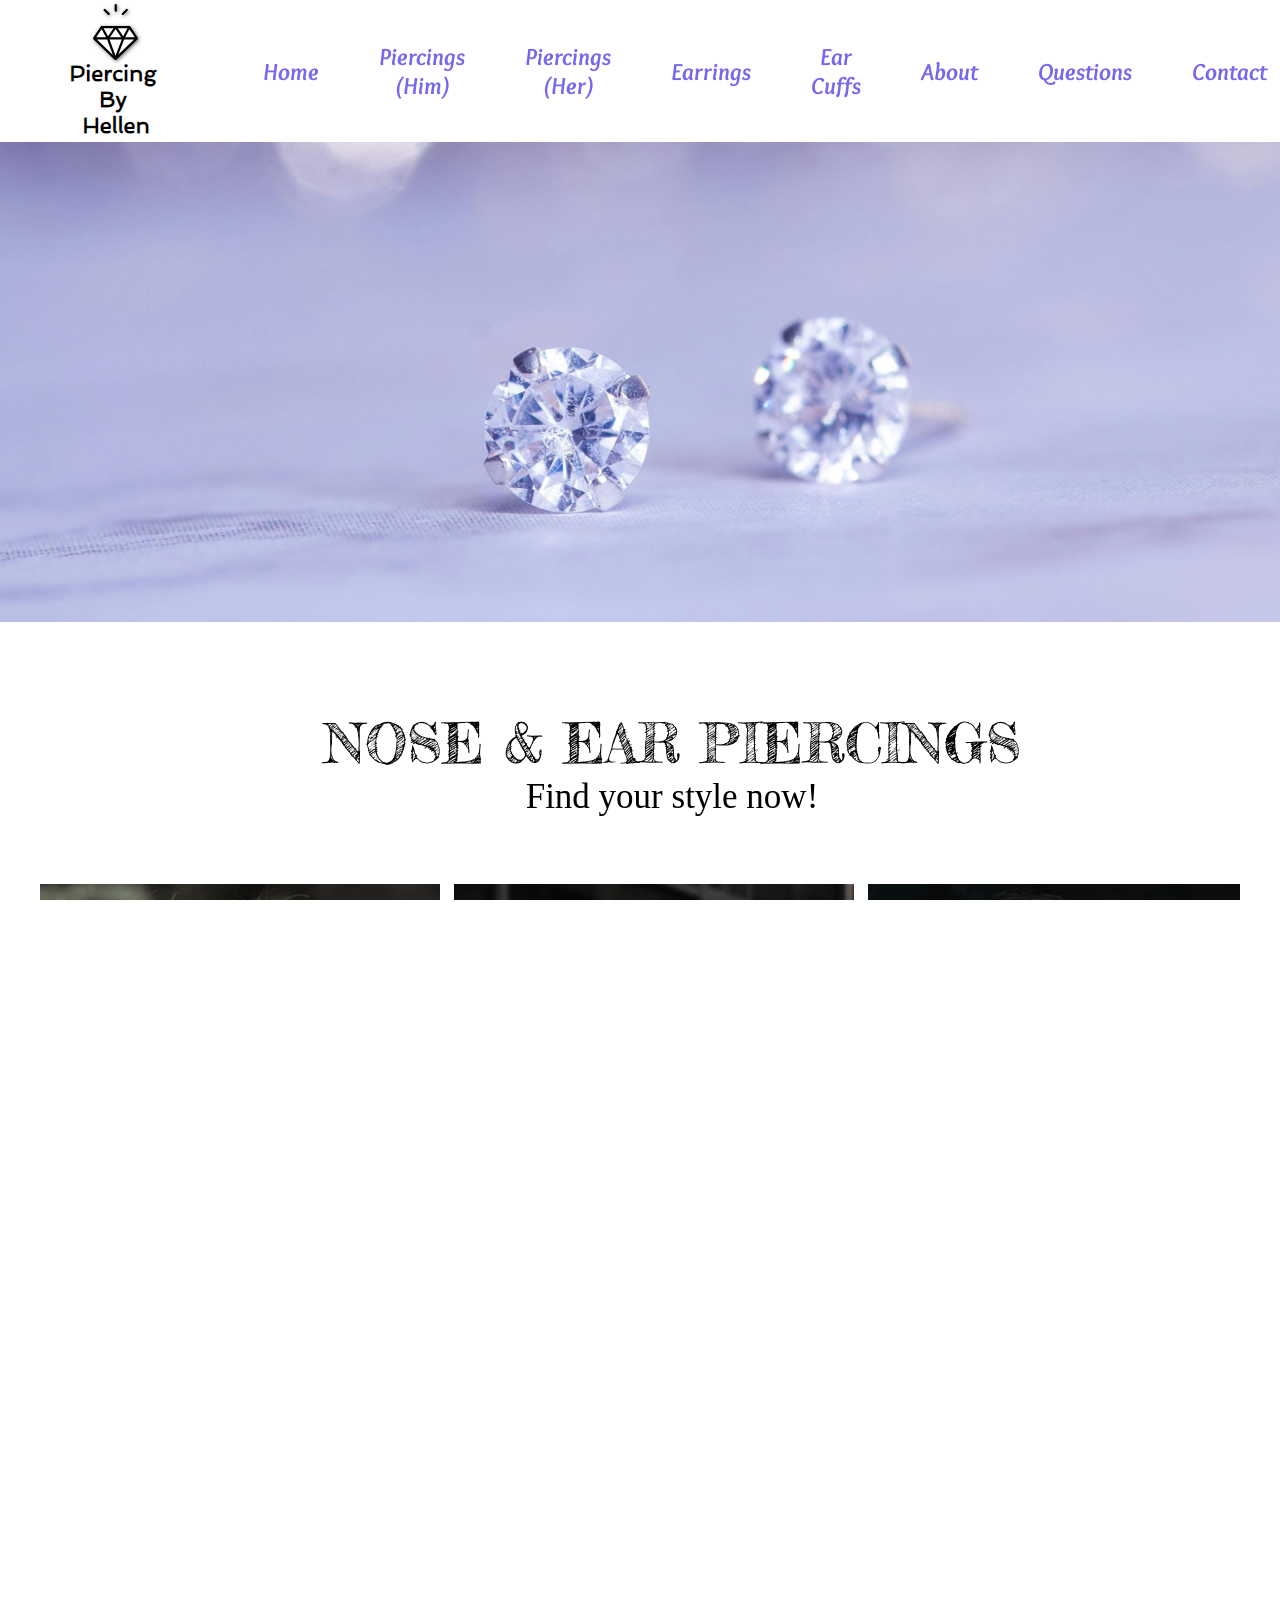
<file: index.html>
<!DOCTYPE html>

<html lang="en">

  <head>
    <meta charset="utf-8">
    <meta name="author" content="P">
    <!-- this is only for IE browsers to use the latest versions -->
    <!-- <meta http-equiv="X-UA-Compatible" content="IE=edge"> -->
    <meta name="viewport" content="width=device-width, initial-scale=1">
    <link rel="stylesheet" href="css/styles.css">
    <title> PiercingByHellen | Homepage </title>
    <!-- without the next line Fredericka the great font doesnt work for some reason -->
    <link href="https://fonts.googleapis.com/css?family=Fredericka+the+Great" rel="stylesheet">
    <link href='https://fonts.googleapis.com/css?family=Rubik Doodle Triangles' rel='stylesheet'>
    <link href='https://fonts.googleapis.com/css?family=Rubik Bubbles' rel='stylesheet'>
    <link href='https://fonts.googleapis.com/css2?family=Work+Sans:ital,wght@1,200' rel='stylesheet'>
    <link href="https://db.onlinewebfonts.com/c/f50deaf3f2e2c69311cebdafbf7561d2?family=Geotica+W01+Four+Open" rel="stylesheet">
    <link href="https://db.onlinewebfonts.com/c/f8deb3c1a029ec56b15bb462c1518f07?family=Snell+Roundhand+W01+Script" rel="stylesheet">
    <link href="https://fonts.googleapis.com/css2?family=Overlock:ital@1&display=swap" rel="stylesheet">

    <!-- link image slider -->
    <link rel="stylesheet" href="https://cdnjs.cloudflare.com/ajax/libs/font-awesome/6.0.0-beta3/css/all.min.css">
    <style>

    </style>
  </head>

  <body>
    <div class="container">
      <div class="upper_section">
        <div class="brand_container">
          <img src="img/logo.png" alt="piercing by hellen logo" />
        </div>
        <div class="navbar_container">
          <a href="./index.html">
            Home
          </a>
          <a href="./piercings.html">
            Piercings (Him)
          </a>
          <a href="./piercingsb.html">
            Piercings (Her)
          </a>
          <a href="./piercingsc.html">
            Earrings
          </a>
          <a href="./piercingsd.html">
            Ear Cuffs
          </a>
          <a href="./about.html">
            About
          </a>
          <a href="./questions.html">
            Questions
          </a>
          <a href="./contact.html">
            Contact
          </a>
        </div>
        <div class="upper_section_third_item">
          <h5>i</h5>
        </div>
        <!-- dropdown only in the mobile version -->
        <div class="dropdown">
          <button class="dropbtn">
            <div></div>
            <div></div>
            <div></div>
          </button>
          <button class="dropbtn">
            <div></div>
            <div></div>
            <div></div>
          </button>
          <button class="dropbtn">
            <div></div>
            <div></div>
            <div></div>
          </button>
          <div class="dropdown-content">
          <a href="./index.html">Home</a>
          <a href="./piercings.html">Piercings</a>
          <a href="./about.html">About</a>
          <a href="./questions.html">Questions</a>
          <a href="./contact.html">Contact</a>
          </div>
        </div>
      </div>
      

      <div class="second_section_home">
        <span>
          <!-- <p>      © PiercingByHellen</p> -->
        </span>
      </div>

      <div class="third_section_title">
        <div class="third_section_text1">
          <p>NOSE & EAR PIERCINGS</p>
        </div>
        <div class="third_section_text2">
          <p>Find your style now!</p>
        </div>
      </div>


      <!-- <div class="fourth_section_title">

      </div> -->

    <!-- <button class="cursor-pointer duration-200 hover:scale-125 active:scale-100" title="Go Back">
      <svg xmlns="http://www.w3.org/2000/svg" width="50px" height="50px" viewBox="0 0 24 24" class="stroke-blue-300">
        <path stroke-linejoin="round" stroke-linecap="round" stroke-width="1.5" d="M11 6L5 12M5 12L11 18M5 12H19"></path>
      </svg>
    </button> -->

      <div class="wrapper">
        <i id="left" class="fa-solid fa-angle-left"></i>
        <div class="carousel">
          <img src="img/image-1.jpg" alt="img" draggable="false">
          <img src="img/image-2.jpg" alt="img" draggable="false">
          <img src="img/image-3.jpg"  alt="img" draggable="false">
          <img src="img/image-4.jpg"  alt="img" draggable="false">
          <img src="img/image-5.jpg"  alt="img" draggable="false">
        </div>
        <i id="right" class="fa-solid fa-angle-right"></i>
      </div>

      <div class="fifth_section_title">
        <div class="fifth_section_title_a">
          <span>
            Follow us
          </span>
        </div>
        <div class="fifth_section_title_b">
          <span>
            <img src="img/3.png" alt="Instragram_Logo"/>
          </span>
        </div>
        <div class="fifth_section_title_c">
          <span>
              © 2024 by PiercingByHellen. Powered and secured by
          </span>
          <span class="github_pages_link_decoration">
            GitHub
          </span>
        </div>
      </div>

    <!-- <footer>
      <p>    © PiercingByHellen 2023</p>
    </footer> -->

    <!-- <script>
      let scrollContainer = document.querySelector(".gallery");
      let backBtn = document.getElementById("backBtn");
      let nextBtn = document.getElementById("nextBtn");
      scrollContainer.addEventListener("wheel", (evt) => {
        evt.preventDefault();
        scrollContainer.scrollLeft += evt.deltaY;
        scrollContainer.style.scrollBehavior = "auto";
      });
      backBtn.addEventListener("click", ()=> {
        scrollContainer.style.scrollBehavior = "smooth";
        scrollContainer.scrollLeft -=900;
      })
    </script> -->
    <script>
      const carousel = document.querySelector(".carousel"),
      firstImg = carousel.querySelectorAll("img")[0],
      arrowIcons = document.querySelectorAll(".wrapper i");

      let isDragStart = false, isDragging = false, prevPageX, prevScrollLeft, positionDiff;

      const showHideIcons = () => {
          // showing and hiding prev/next icon according to carousel scroll left value
          let scrollWidth = carousel.scrollWidth - carousel.clientWidth; // getting max scrollable width
          arrowIcons[0].style.display = carousel.scrollLeft == 0 ? "none" : "block";
          arrowIcons[1].style.display = carousel.scrollLeft == scrollWidth ? "none" : "block";
      }

      arrowIcons.forEach(icon => {
          icon.addEventListener("click", () => {
              let firstImgWidth = firstImg.clientWidth + 14; // getting first img width & adding 14 margin value
              // if clicked icon is left, reduce width value from the carousel scroll left else add to it
              carousel.scrollLeft += icon.id == "left" ? -firstImgWidth : firstImgWidth;
              setTimeout(() => showHideIcons(), 60); // calling showHideIcons after 60ms
          });
      });

      const autoSlide = () => {
          // if there is no image left to scroll then return from here
          if(carousel.scrollLeft - (carousel.scrollWidth - carousel.clientWidth) > -1 || carousel.scrollLeft <= 0) return;

          positionDiff = Math.abs(positionDiff); // making positionDiff value to positive
          let firstImgWidth = firstImg.clientWidth + 14;
          // getting difference value that needs to add or reduce from carousel left to take middle img center
          let valDifference = firstImgWidth - positionDiff;

          if(carousel.scrollLeft > prevScrollLeft) { // if user is scrolling to the right
              return carousel.scrollLeft += positionDiff > firstImgWidth / 3 ? valDifference : -positionDiff;
          }
          // if user is scrolling to the left
          carousel.scrollLeft -= positionDiff > firstImgWidth / 3 ? valDifference : -positionDiff;
      }

      const dragStart = (e) => {
          // updatating global variables value on mouse down event
          isDragStart = true;
          prevPageX = e.pageX || e.touches[0].pageX;
          prevScrollLeft = carousel.scrollLeft;
      }

      const dragging = (e) => {
          // scrolling images/carousel to left according to mouse pointer
          if(!isDragStart) return;
          e.preventDefault();
          isDragging = true;
          carousel.classList.add("dragging");
          positionDiff = (e.pageX || e.touches[0].pageX) - prevPageX;
          carousel.scrollLeft = prevScrollLeft - positionDiff;
          showHideIcons();
      }

      const dragStop = () => {
          isDragStart = false;
          carousel.classList.remove("dragging");

          if(!isDragging) return;
          isDragging = false;
          autoSlide();
      }

      carousel.addEventListener("mousedown", dragStart);
      carousel.addEventListener("touchstart", dragStart);

      document.addEventListener("mousemove", dragging);
      carousel.addEventListener("touchmove", dragging);

      document.addEventListener("mouseup", dragStop);
      carousel.addEventListener("touchend", dragStop);

      /* fix bug for scrolling in mobile version */
      // Remove touch event listeners for dragging
      carousel.removeEventListener("touchstart", dragStart);
      document.removeEventListener("touchmove", dragging);
      carousel.removeEventListener("touchend", dragStop);
      
    </script>
    
    <!-- for swiper -->

    <script type="text/javascript" src="script.js"></script>
  </body>

</html>
</file>
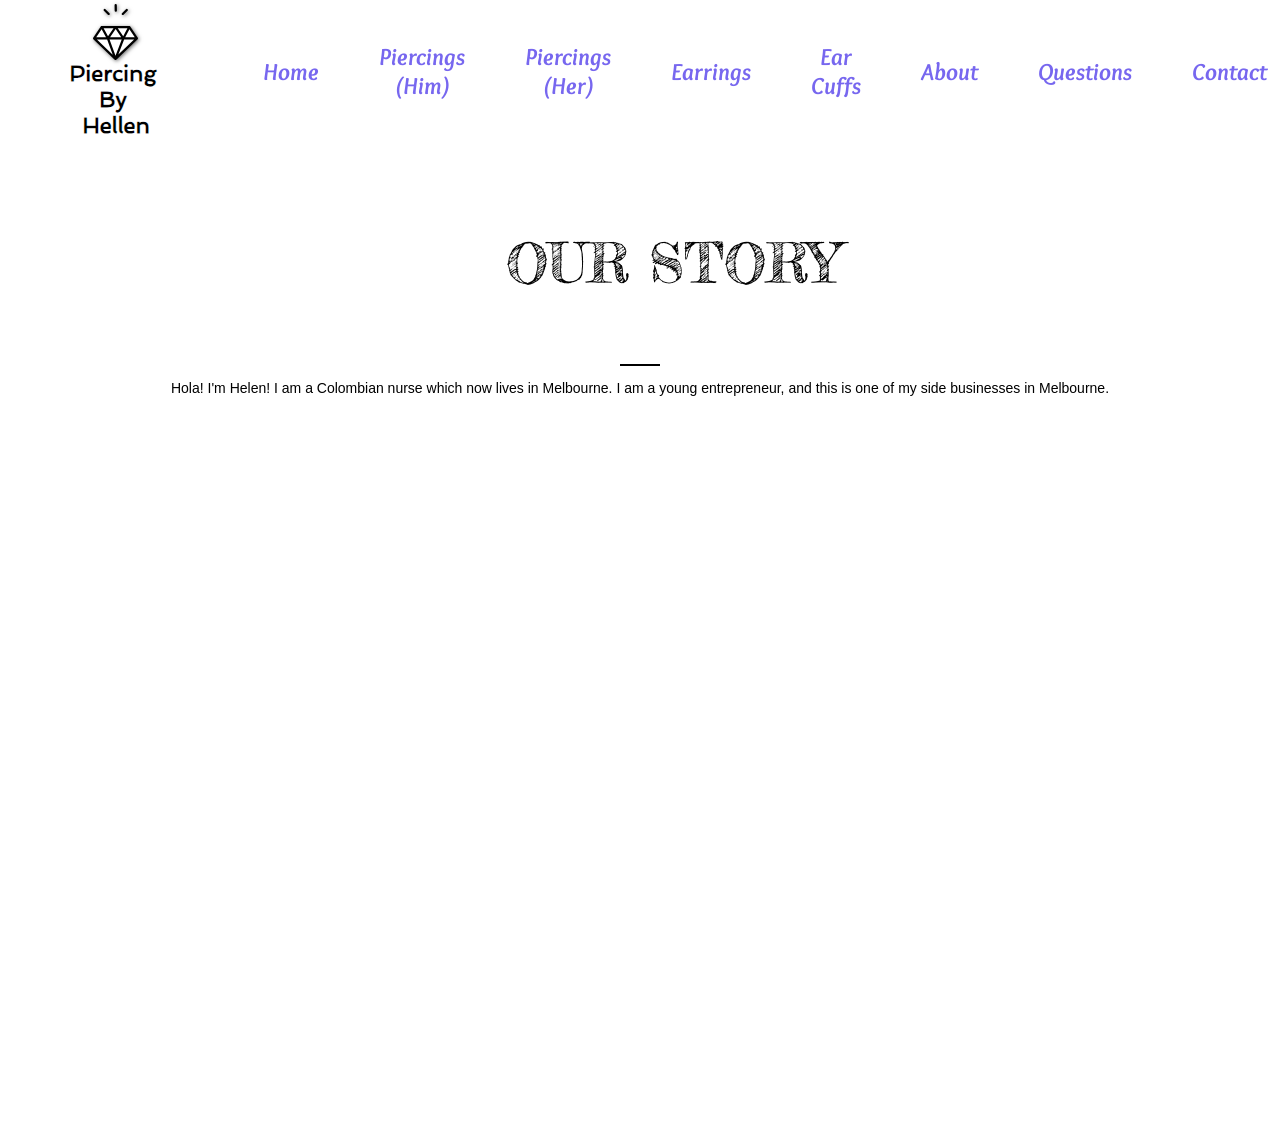
<file: about.html>
<!DOCTYPE html>

<html lang="en">

  <head>
    <script type="text/javascript" src="script.js"></script>
    <meta charset="utf-8">
    <meta name="author" content="P">
    <link rel="stylesheet" href="css/styles.css">
    <title> PiercingByHellen | Homepage </title>
    <!-- without the next line Fredericka the great font doesnt work for some reason -->
    <link href="https://fonts.googleapis.com/css?family=Fredericka+the+Great" rel="stylesheet">
    <link href='https://fonts.googleapis.com/css?family=Rubik Doodle Triangles' rel='stylesheet'>
    <link href='https://fonts.googleapis.com/css?family=Rubik Bubbles' rel='stylesheet'>
    <link href='https://fonts.googleapis.com/css2?family=Work+Sans:ital,wght@1,200' rel='stylesheet'>
    <link href="https://db.onlinewebfonts.com/c/f50deaf3f2e2c69311cebdafbf7561d2?family=Geotica+W01+Four+Open" rel="stylesheet">
    <link href="https://db.onlinewebfonts.com/c/f8deb3c1a029ec56b15bb462c1518f07?family=Snell+Roundhand+W01+Script" rel="stylesheet">
    <link href="https://fonts.googleapis.com/css2?family=Overlock:ital@1&display=swap" rel="stylesheet">
    <style>

    </style>
  </head>

  <body>
    <div class="container">
      <div class="upper_section">
        <div class="brand_container">
          <img src="img/logo.png" alt="piercing by hellen logo" />
        </div>
        <div class="navbar_container">
          <a href="./index.html">
            Home
          </a>
          <a href="./piercings.html">
            Piercings (Him)
          </a>
          <a href="./piercingsb.html">
            Piercings (Her)
          </a>
          <a href="./piercingsc.html">
            Earrings
          </a>
          <a href="./piercingsd.html">
            Ear Cuffs
          </a>
          <a href="./about.html">
            About
          </a>
          <a href="./questions.html">
            Questions
          </a>
          <a href="./contact.html">
            Contact
          </a>
        </div>
        <div class="upper_section_third_item">
          <!-- <img src="img/logo.png" alt="piercing by hellen logo" /> -->
          <h5>i</h5>
        </div>
      </div>

      <div class="third_section_title">
        <div class="third_section_text1">
          <p>OUR STORY</p>
        </div>
        <div class="third_section_text2">
          <p>
          </p>
        </div>
      </div>

      <div class="horizontal_line">
        <hr> 
      </div>
      
      
      <div>
        <p> Hola!

        I'm Helen! I am a Colombian nurse which now lives in Melbourne. I am a young entrepreneur, and this is one of my side businesses in Melbourne. 
        
        </p>
      </div>

      <div class="fourth_section_title">

      </div>

      <div class="fifth_section_title">
        <div class="fifth_section_title_a">
          <span>
            Follow us
          </span>
        </div>
        <div class="fifth_section_title_b">
          <span>
            <img src="img/3.png" alt="Instragram_Logo"/>
          </span>
        </div>
        <div class="fifth_section_title_c">
          <span>
              © 2024 by PiercingByHellen. Powered and secured by
          </span>
          <span class="github_pages_link_decoration">
            GitHub
          </span>
        </div>

      </div>
  
    </div>

    <!-- <footer>
      <p>    © PiercingByHellen 2023</p>
    </footer> -->

    <script>
    </script>



  </body>

</html>
</file>
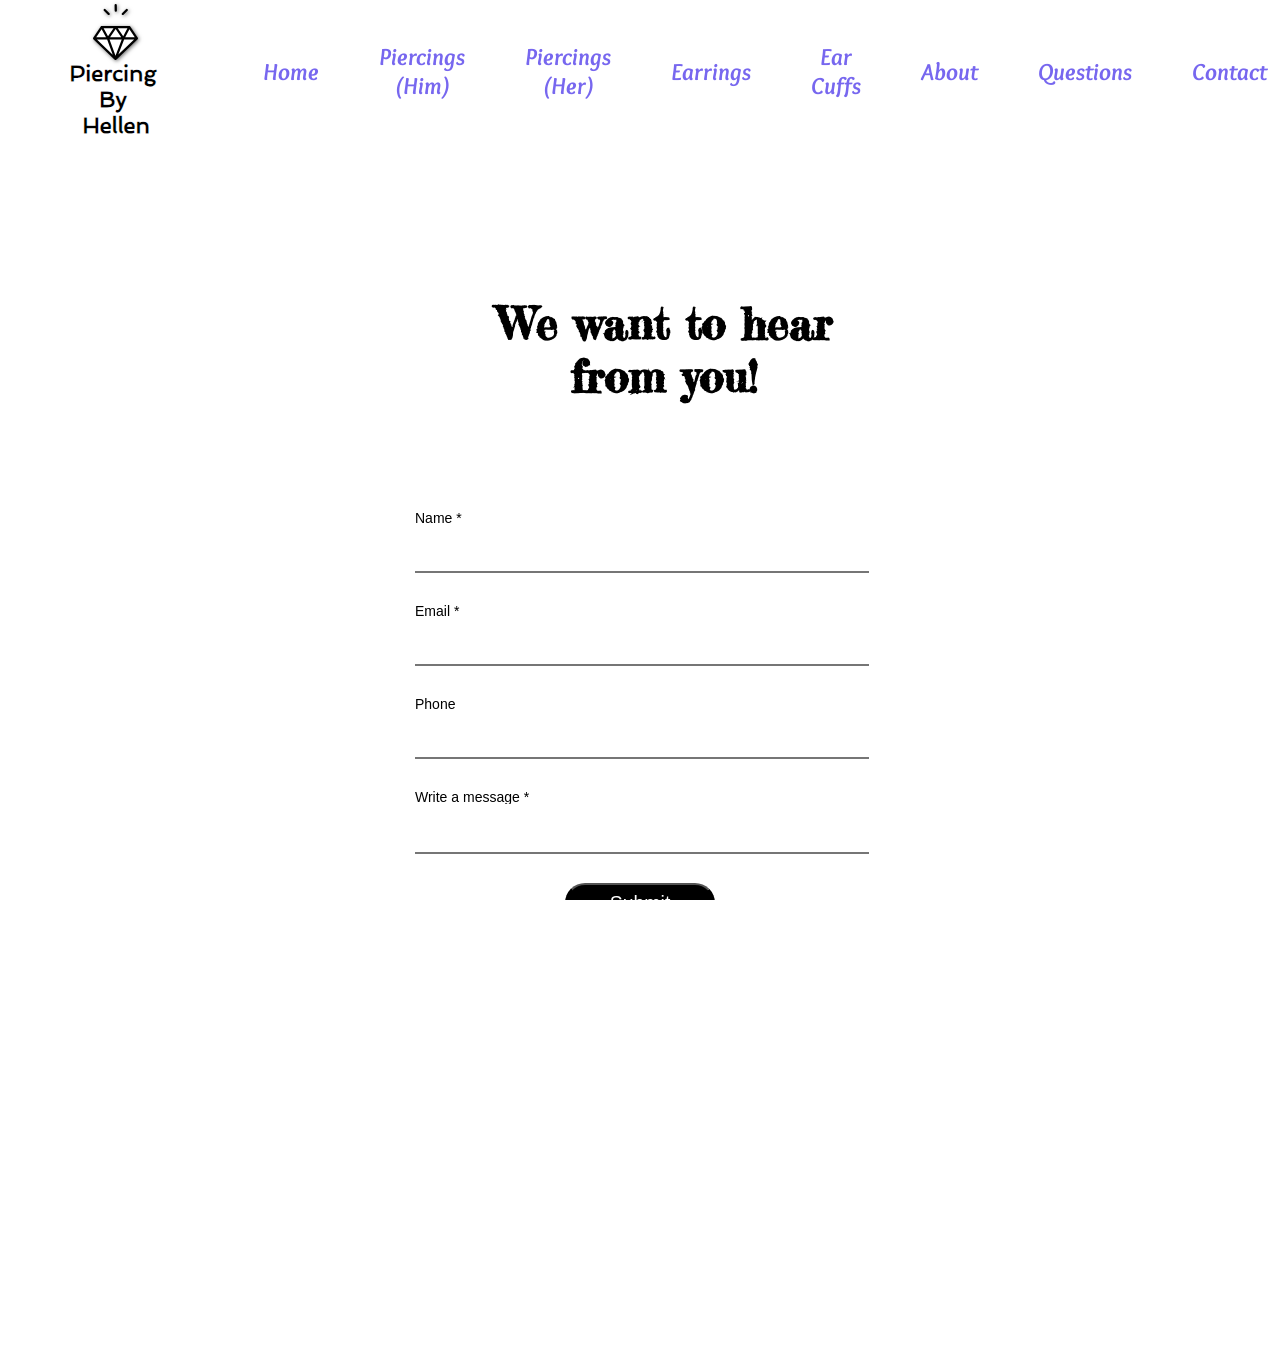
<file: contact.html>
<!DOCTYPE html>

<html lang="en">

  <head>
    
    <meta charset="utf-8">
    <meta name="author" content="P">
    <!-- <meta name="viewport" content="width=device-width, initial-scale=1"> -->
    <link rel="stylesheet" href="css/styles.css">
    <title> PiercingByHellen | Homepage </title>
    <!-- without the next line Fredericka the great font doesnt work for some reason -->
    <link href="https://fonts.googleapis.com/css?family=Fredericka+the+Great" rel="stylesheet">
    <link href='https://fonts.googleapis.com/css?family=Rubik Doodle Triangles' rel='stylesheet'>
    <link href='https://fonts.googleapis.com/css?family=Rubik Bubbles' rel='stylesheet'>
    <link href='https://fonts.googleapis.com/css2?family=Work+Sans:ital,wght@1,200' rel='stylesheet'>
    <link href="https://db.onlinewebfonts.com/c/f50deaf3f2e2c69311cebdafbf7561d2?family=Geotica+W01+Four+Open" rel="stylesheet">
    <link href="https://db.onlinewebfonts.com/c/f8deb3c1a029ec56b15bb462c1518f07?family=Snell+Roundhand+W01+Script" rel="stylesheet">
    <link href="https://fonts.googleapis.com/css2?family=Overlock:ital@1&display=swap" rel="stylesheet">
    <style>

    </style>
  </head>

  <body>
    <div class="container">
      <div class="upper_section">
        <div class="brand_container">
          <img src="img/logo.png" alt="piercing by hellen logo" />
        </div>
        <div class="navbar_container">
          <a href="./index.html">
            Home
          </a>
          <a href="./piercings.html">
            Piercings (Him)
          </a>
          <a href="./piercingsb.html">
            Piercings (Her)
          </a>
          <a href="./piercingsc.html">
            Earrings
          </a>
          <a href="./piercingsd.html">
            Ear Cuffs
          </a>
          <a href="./about.html">
            About
          </a>
          <a href="./questions.html">
            Questions
          </a>
          <a href="./contact.html">
            Contact
          </a>
        </div>
        <div class="upper_section_third_item">
          <!-- <img src="img/logo.png" alt="piercing by hellen logo" /> -->
          <h5>i</h5>
        </div>
      </div>
      

      <div class="second_section">
        <span>
          <!-- <p>      © PiercingByHellen</p> -->
        </span>
      </div>


      
      <!-- <div class="third_section_title">
        <div class="third_section_text_contact">
          <p>We want to hear from you!</p>
        </div>
      </div> -->

      



      <form id="form" class="container m-4 pl-4" method="POST">
        <div class="third_section_title">
          <div class="third_section_text_contact">
            <h3>We want to hear from you!</h3>
          </div>
        </div>
        <div class="field">
          <label class="label">Name *</label>
          <div class="control">
            <input
              class="input"
              type="text"
              placeholder=""
              name="Name"
            />
          </div>
        </div>
  
        <!-- <div class="field">
          <label class="label">Last Name</label>
          <div class="control">
            <input
              class="input"
              type="text"
              placeholder="Your Last Name"
              name="Last Name"
            />
          </div>
        </div> -->
  
        <div class="field">
          <label class="label">Email *</label>
          <div class="control">
            <input
              class="input"
              type="email"
              placeholder=""
              name="Email"
            />
          </div>
        </div>
  
        <div class="field">
          <label class="label">Phone</label>
          <div class="control">
            <input
              class="input"
              type="mobile"
              placeholder=""
              name="Phone"
            />
          </div>
        </div>
  
        <!-- <div class="field">
          <label class="label">Date of Birth</label>
          <div class="control">
            <input
              class="input"
              type="date"
              placeholder="Your Date of Birth"
              name="DOB"
            />
          </div>
        </div> -->
  
        <!-- <div class="field">
          <label class="label">Gender</label>
          <div class="control">
            <label class="radio">
              <input type="radio" name="Gender" value="male" /> Male
            </label>
            <label class="radio">
              <input type="radio" name="Gender" value="female" /> Female
            </label>
          </div>
        </div> -->
  
        <!-- <div class="field">
          <label class="label">Agree to Terms</label>
          <div class="control">
            <label class="checkbox">
              <input type="checkbox" name="Agree To Terms" value="yes" /> I agree
              to the terms and conditions
            </label>
          </div>
        </div> -->
  
        <div class="field">
          <label class="label">Write a message *</label>
          <div class="control">
            <textarea
              class="textarea"
              placeholder=""
              name="Notes"
            ></textarea>
          </div>
        </div>
  
        <div class="field is-grouped">
          <div class="control">
            <button class="button is-primary" type="submit" id="submit-button">
              Submit
            </button>
          </div>
          <!-- <div class="control">
            <button class="button is-danger">Cancel</button>
          </div> -->
        </div>
      </form>
      <div
        id="message"
        style="
          display: none;
          margin: 20px;
          font-weight: bold;
          color: green;
          padding: 8px;
          background-color: beige;
          border-radius: 4px;
          border-color: aquamarine;
        "
      ></div>












      <div class="fifth_section_title">
        <div class="fifth_section_title_a">
          <span>
            Follow us
          </span>
        </div>
        <div class="fifth_section_title_b">
          <span>
            <img src="img/3.png" alt="Instragram_Logo"/>
          </span>
        </div>
        <div class="fifth_section_title_c">
          <span>
              © 2024 by PiercingByHellen. Powered and secured by
          </span>
          <span class="github_pages_link_decoration">
            GitHub
          </span>
        </div>

      </div>
  
    </div>

    

    <script type="text/javascript" src="script.js"></script>

  </body>

</html>
</file>
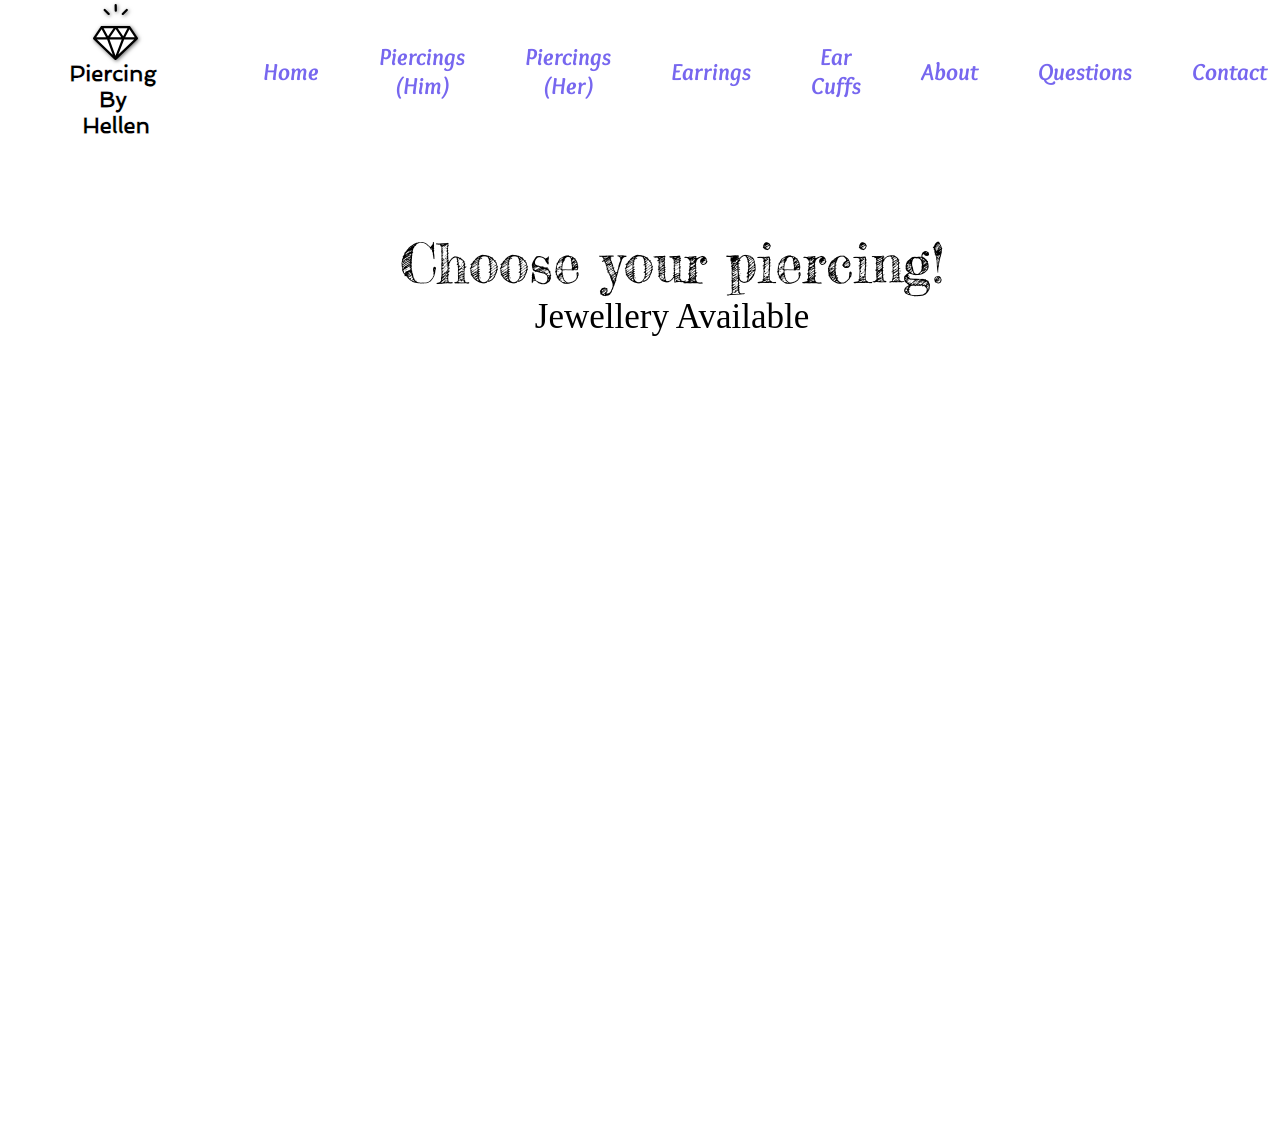
<file: piercings.html>
<!DOCTYPE html>

<html lang="en">

  <head>
    <script type="text/javascript" src="script.js"></script>
    <meta charset="utf-8">
    <meta name="author" content="P">
    <link rel="stylesheet" href="css/styles.css">
    <title> PiercingByHellen | Homepage </title>
    <!-- without the next line Fredericka the great font doesnt work for some reason -->
    <link href="https://fonts.googleapis.com/css?family=Fredericka+the+Great" rel="stylesheet">
    <link href='https://fonts.googleapis.com/css?family=Rubik Doodle Triangles' rel='stylesheet'>
    <link href='https://fonts.googleapis.com/css?family=Rubik Bubbles' rel='stylesheet'>
    <link href='https://fonts.googleapis.com/css2?family=Work+Sans:ital,wght@1,200' rel='stylesheet'>
    <link href="https://db.onlinewebfonts.com/c/f50deaf3f2e2c69311cebdafbf7561d2?family=Geotica+W01+Four+Open" rel="stylesheet">
    <link href="https://db.onlinewebfonts.com/c/f8deb3c1a029ec56b15bb462c1518f07?family=Snell+Roundhand+W01+Script" rel="stylesheet">
    <link href="https://fonts.googleapis.com/css2?family=Overlock:ital@1&display=swap" rel="stylesheet">
    <style>

    </style>
  </head>

  <body>
    <div class="container">
      <div class="upper_section">
        <div class="brand_container">
          <img src="img/logo.png" alt="piercing by hellen logo" />
        </div>
        <div class="navbar_container">
          <a href="./index.html">
            Home
          </a>
          <a href="./piercings.html">
            Piercings (Him)
          </a>
          <a href="./piercingsb.html">
            Piercings (Her)
          </a>
          <a href="./piercingsc.html">
            Earrings
          </a>
          <a href="./piercingsd.html">
            Ear Cuffs
          </a>
          <a href="./about.html">
            About
          </a>
          <a href="./questions.html">
            Questions
          </a>
          <a href="./contact.html">
            Contact
          </a>
        </div>
        <div class="upper_section_third_item">
          <!-- <img src="img/logo.png" alt="piercing by hellen logo" /> -->
          <h5>i</h5>
        </div>
      </div>

      <div class="third_section_title">
        <div class="third_section_text1">
          <p>Choose your piercing!</p>
        </div>
        <div class="third_section_text2">
          <p>Jewellery Available</p>
        </div>
      </div>

      <div class="fourth_section_title">

      </div>

      <div class="fifth_section_title">
        <div class="fifth_section_title_a">
          <span>
            Follow us
          </span>
        </div>
        <div class="fifth_section_title_b">
          <span>
            <img src="img/3.png" alt="Instragram_Logo"/>
          </span>
        </div>
        <div class="fifth_section_title_c">
          <span>
              © 2024 by PiercingByHellen. Powered and secured by
          </span>
          <span class="github_pages_link_decoration">
            GitHub
          </span>
        </div>

      </div>
  
    </div>

    <!-- <footer>
      <p>    © PiercingByHellen 2023</p>
    </footer> -->

    <script>
    </script>



  </body>

</html>
</file>
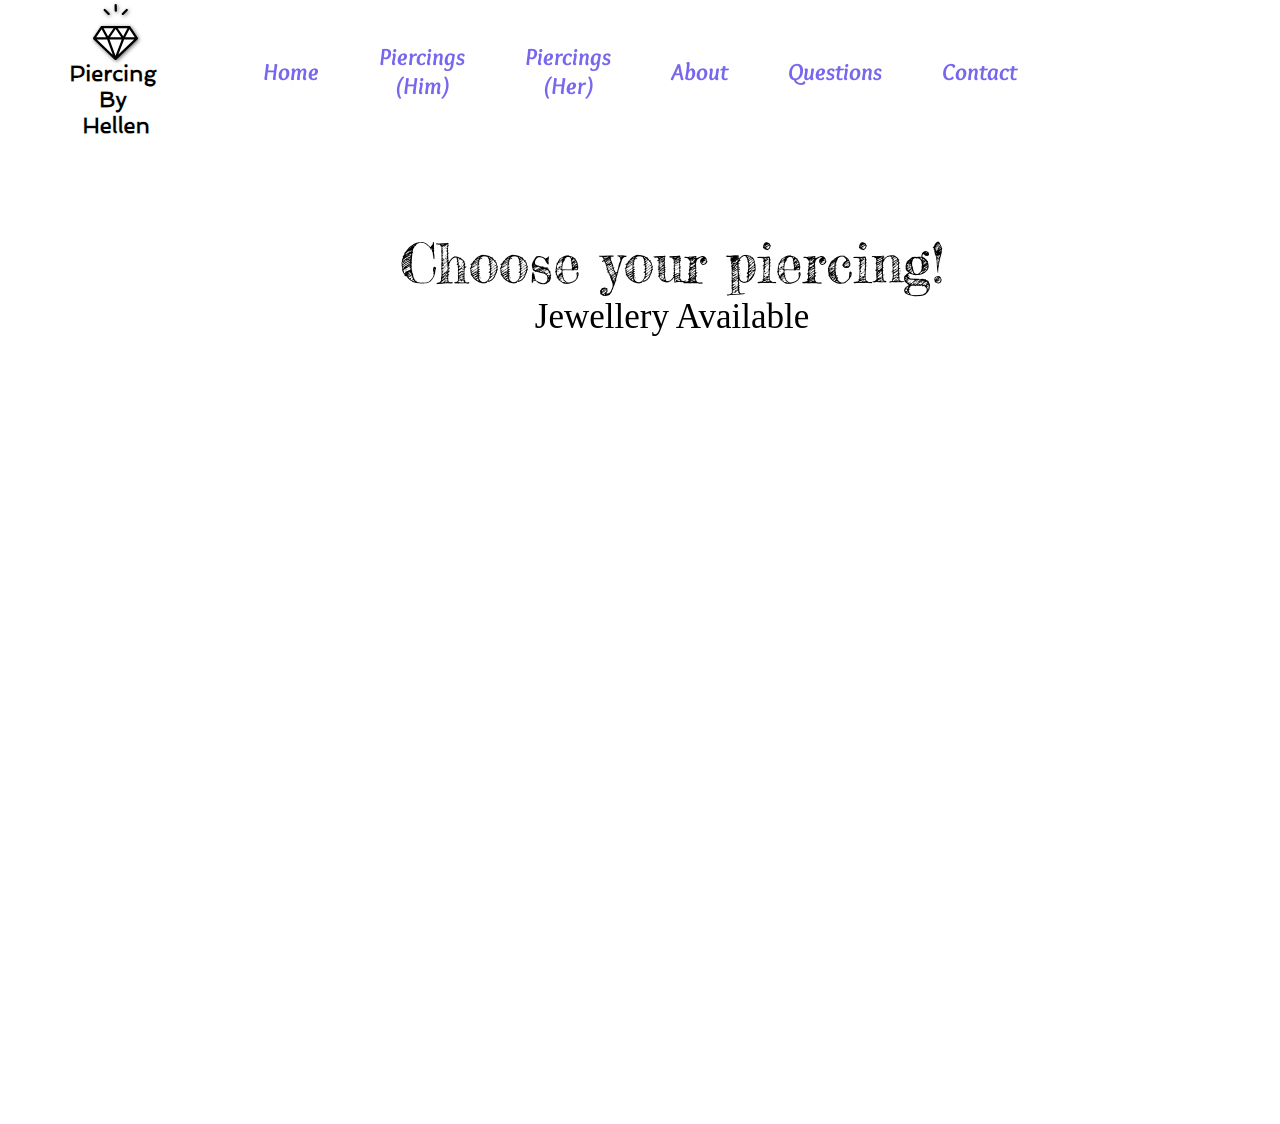
<file: piercingsb.html>
<!DOCTYPE html>

<html lang="en">

  <head>
    <script type="text/javascript" src="script.js"></script>
    <meta charset="utf-8">
    <meta name="author" content="P">
    <link rel="stylesheet" href="css/styles.css">
    <title> PiercingByHellen | Homepage </title>
    <!-- without the next line Fredericka the great font doesnt work for some reason -->
    <link href="https://fonts.googleapis.com/css?family=Fredericka+the+Great" rel="stylesheet">
    <link href='https://fonts.googleapis.com/css?family=Rubik Doodle Triangles' rel='stylesheet'>
    <link href='https://fonts.googleapis.com/css?family=Rubik Bubbles' rel='stylesheet'>
    <link href='https://fonts.googleapis.com/css2?family=Work+Sans:ital,wght@1,200' rel='stylesheet'>
    <link href="https://db.onlinewebfonts.com/c/f50deaf3f2e2c69311cebdafbf7561d2?family=Geotica+W01+Four+Open" rel="stylesheet">
    <link href="https://db.onlinewebfonts.com/c/f8deb3c1a029ec56b15bb462c1518f07?family=Snell+Roundhand+W01+Script" rel="stylesheet">
    <link href="https://fonts.googleapis.com/css2?family=Overlock:ital@1&display=swap" rel="stylesheet">
    <style>

    </style>
  </head>

  <body>
    <div class="container">
      <div class="upper_section">
        <div class="brand_container">
          <img src="img/logo.png" alt="piercing by hellen logo" />
        </div>
        <div class="navbar_container">
          <a href="./index.html">
            Home
          </a>
          <a href="./piercings.html">
            Piercings (Him)
          </a>
          <a href="./piercingsb.html">
            Piercings (Her)
          </a>
          <a href="./about.html">
            About
          </a>
          <a href="./questions.html">
            Questions
          </a>
          <a href="./contact.html">
            Contact
          </a>
        </div>
        <div class="upper_section_third_item">
          <!-- <img src="img/logo.png" alt="piercing by hellen logo" /> -->
          <h5>i</h5>
        </div>
      </div>

      <div class="third_section_title">
        <div class="third_section_text1">
          <p>Choose your piercing!</p>
        </div>
        <div class="third_section_text2">
          <p>Jewellery Available</p>
        </div>
      </div>

      <div class="fourth_section_title">

      </div>

      <div class="fifth_section_title">
        <div class="fifth_section_title_a">
          <span>
            Follow us
          </span>
        </div>
        <div class="fifth_section_title_b">
          <span>
            <img src="img/3.png" alt="Instragram_Logo"/>
          </span>
        </div>
        <div class="fifth_section_title_c">
          <span>
              © 2024 by PiercingByHellen. Powered and secured by
          </span>
          <span class="github_pages_link_decoration">
            GitHub
          </span>
        </div>

      </div>
  
    </div>

    <!-- <footer>
      <p>    © PiercingByHellen 2023</p>
    </footer> -->

    <script>
    </script>



  </body>

</html>
</file>
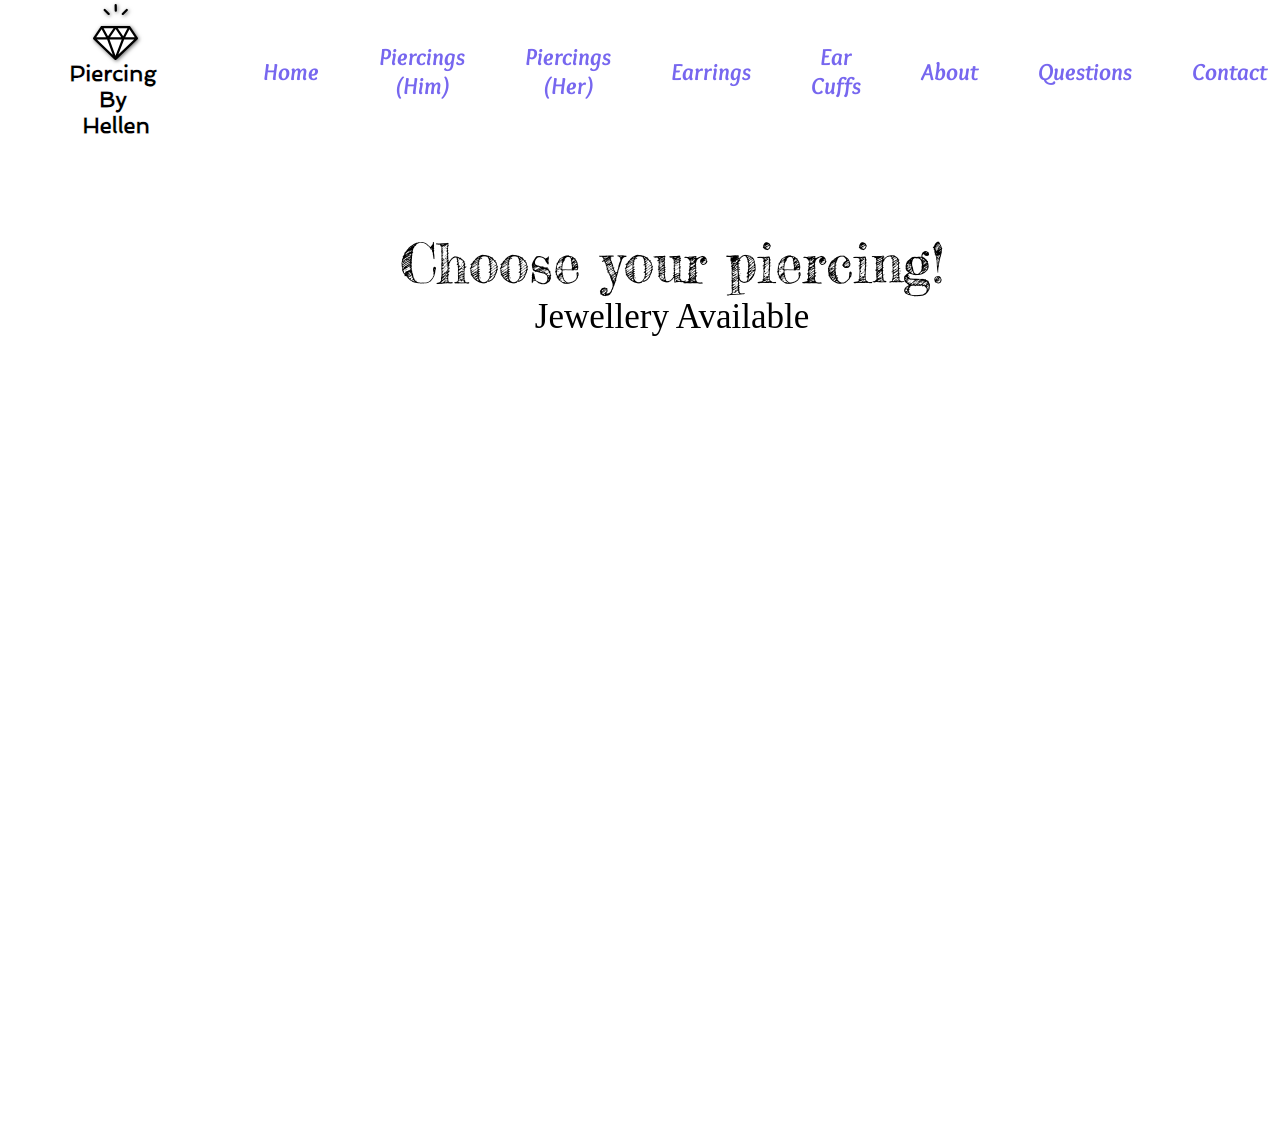
<file: piercingsc.html>
<!DOCTYPE html>

<html lang="en">

  <head>
    <script type="text/javascript" src="script.js"></script>
    <meta charset="utf-8">
    <meta name="author" content="P">
    <link rel="stylesheet" href="css/styles.css">
    <title> PiercingByHellen | Homepage </title>
    <!-- without the next line Fredericka the great font doesnt work for some reason -->
    <link href="https://fonts.googleapis.com/css?family=Fredericka+the+Great" rel="stylesheet">
    <link href='https://fonts.googleapis.com/css?family=Rubik Doodle Triangles' rel='stylesheet'>
    <link href='https://fonts.googleapis.com/css?family=Rubik Bubbles' rel='stylesheet'>
    <link href='https://fonts.googleapis.com/css2?family=Work+Sans:ital,wght@1,200' rel='stylesheet'>
    <link href="https://db.onlinewebfonts.com/c/f50deaf3f2e2c69311cebdafbf7561d2?family=Geotica+W01+Four+Open" rel="stylesheet">
    <link href="https://db.onlinewebfonts.com/c/f8deb3c1a029ec56b15bb462c1518f07?family=Snell+Roundhand+W01+Script" rel="stylesheet">
    <link href="https://fonts.googleapis.com/css2?family=Overlock:ital@1&display=swap" rel="stylesheet">
    <style>

    </style>
  </head>

  <body>
    <div class="container">
      <div class="upper_section">
        <div class="brand_container">
          <img src="img/logo.png" alt="piercing by hellen logo" />
        </div>
        <div class="navbar_container">
          <a href="./index.html">
            Home
          </a>
          <a href="./piercings.html">
            Piercings (Him)
          </a>
          <a href="./piercingsb.html">
            Piercings (Her)
          </a>
          <a href="./piercingsc.html">
            Earrings
          </a>
          <a href="./piercingsd.html">
            Ear Cuffs
          </a>
          <a href="./about.html">
            About
          </a>
          <a href="./questions.html">
            Questions
          </a>
          <a href="./contact.html">
            Contact
          </a>
        </div>
        <div class="upper_section_third_item">
          <!-- <img src="img/logo.png" alt="piercing by hellen logo" /> -->
          <h5>i</h5>
        </div>
      </div>

      <div class="third_section_title">
        <div class="third_section_text1">
          <p>Choose your piercing!</p>
        </div>
        <div class="third_section_text2">
          <p>Jewellery Available</p>
        </div>
      </div>

      <div class="fourth_section_title">

      </div>

      <div class="fifth_section_title">
        <div class="fifth_section_title_a">
          <span>
            Follow us
          </span>
        </div>
        <div class="fifth_section_title_b">
          <span>
            <img src="img/3.png" alt="Instragram_Logo"/>
          </span>
        </div>
        <div class="fifth_section_title_c">
          <span>
              © 2024 by PiercingByHellen. Powered and secured by
          </span>
          <span class="github_pages_link_decoration">
            GitHub
          </span>
        </div>

      </div>
  
    </div>

    <!-- <footer>
      <p>    © PiercingByHellen 2023</p>
    </footer> -->

    <script>
    </script>



  </body>

</html>
</file>
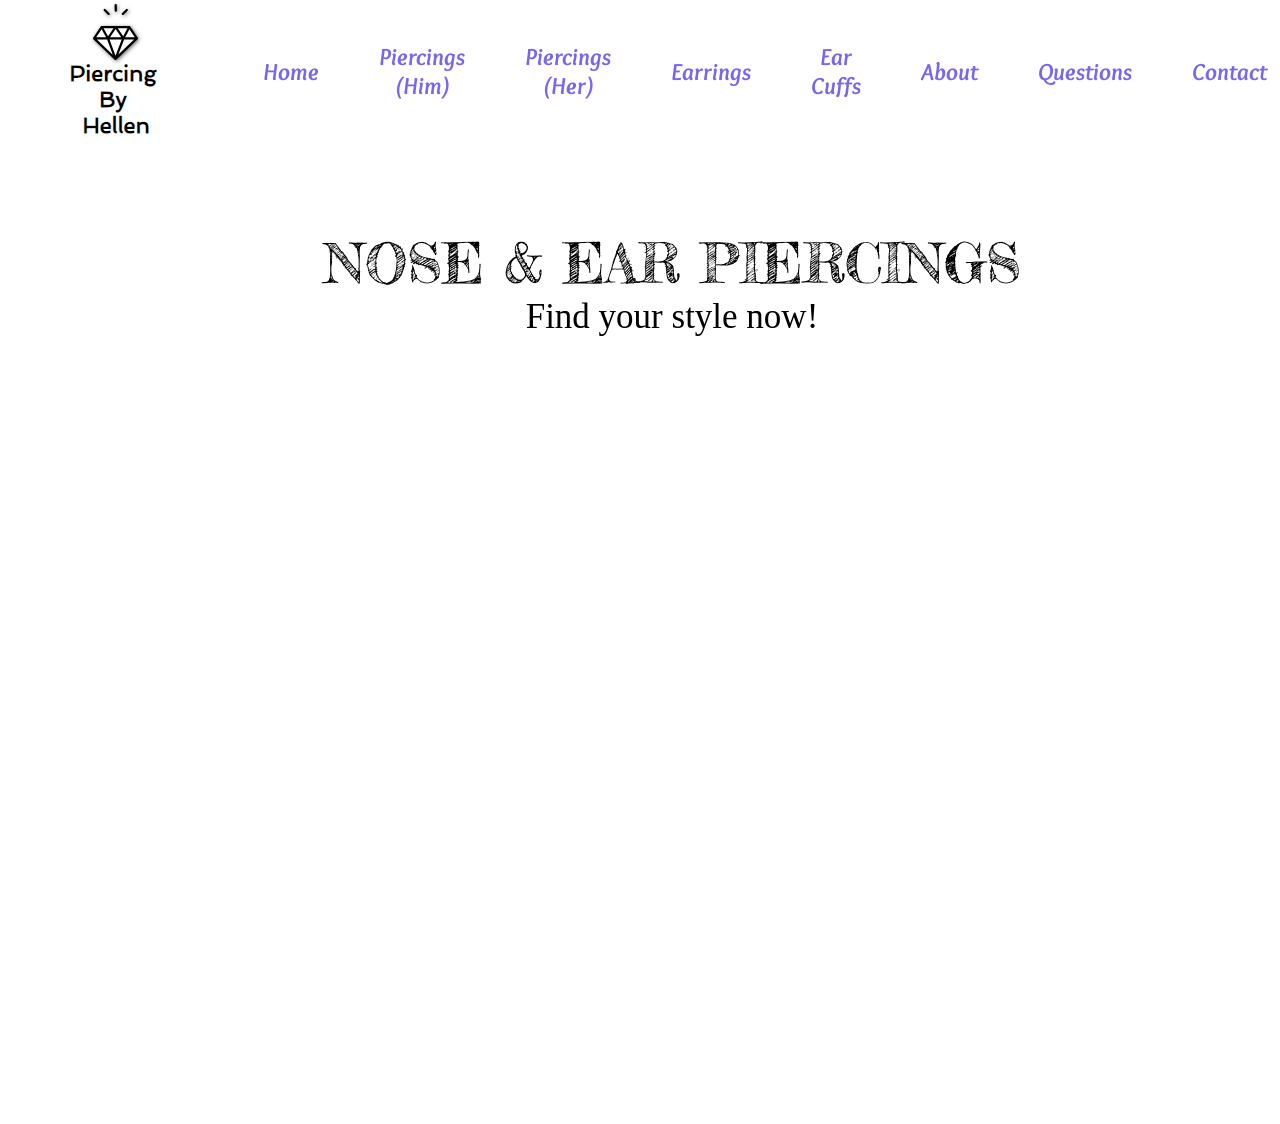
<file: questions.html>
<!DOCTYPE html>

<html lang="en">

  <head>
    <script type="text/javascript" src="script.js"></script>
    <meta charset="utf-8">
    <meta name="author" content="P">
    <link rel="stylesheet" href="css/styles.css">
    <title> PiercingByHellen | Homepage </title>
    <!-- without the next line Fredericka the great font doesnt work for some reason -->
    <link href="https://fonts.googleapis.com/css?family=Fredericka+the+Great" rel="stylesheet">
    <link href='https://fonts.googleapis.com/css?family=Rubik Doodle Triangles' rel='stylesheet'>
    <link href='https://fonts.googleapis.com/css?family=Rubik Bubbles' rel='stylesheet'>
    <link href='https://fonts.googleapis.com/css2?family=Work+Sans:ital,wght@1,200' rel='stylesheet'>
    <link href="https://db.onlinewebfonts.com/c/f50deaf3f2e2c69311cebdafbf7561d2?family=Geotica+W01+Four+Open" rel="stylesheet">
    <link href="https://db.onlinewebfonts.com/c/f8deb3c1a029ec56b15bb462c1518f07?family=Snell+Roundhand+W01+Script" rel="stylesheet">
    <link href="https://fonts.googleapis.com/css2?family=Overlock:ital@1&display=swap" rel="stylesheet">
    <style>

    </style>
  </head>

  <body>
    <div class="container">
      <div class="upper_section">
        <div class="brand_container">
          <img src="img/logo.png" alt="piercing by hellen logo" />
        </div>
        <div class="navbar_container">
          <a href="./index.html">
            Home
          </a>
          <a href="./piercings.html">
            Piercings (Him)
          </a>
          <a href="./piercingsb.html">
            Piercings (Her)
          </a>
          <a href="./piercingsc.html">
            Earrings
          </a>
          <a href="./piercingsd.html">
            Ear Cuffs
          </a>
          <a href="./about.html">
            About
          </a>
          <a href="./questions.html">
            Questions
          </a>
          <a href="./contact.html">
            Contact
          </a>
        </div>
        <div class="upper_section_third_item">
          <!-- <img src="img/logo.png" alt="piercing by hellen logo" /> -->
          <h5>i</h5>
        </div>
      </div>
      

      <div class="second_section">
        <span>
          <!-- <p>      © PiercingByHellen</p> -->
        </span>
      </div>

      <div class="third_section_title">
        <div class="third_section_text1">
          <p>NOSE & EAR PIERCINGS</p>
        </div>
        <div class="third_section_text2">
          <p>Find your style now!</p>
        </div>
      </div>

      <div class="fourth_section_title">

      </div>

      <div class="fifth_section_title">
        <div class="fifth_section_title_a">
          <span>
            Follow us
          </span>
        </div>
        <div class="fifth_section_title_b">
          <span>
            <img src="img/3.png" alt="Instragram_Logo"/>
          </span>
        </div>
        <div class="fifth_section_title_c">
          <span>
              © 2024 by PiercingByHellen. Powered and secured by
          </span>
          <span class="github_pages_link_decoration">
            GitHub
          </span>
        </div>

      </div>
  
    </div>

    <!-- <footer>
      <p>    © PiercingByHellen 2023</p>
    </footer> -->

    <script>
    </script>



  </body>

</html>
</file>
<file: css/styles.css>
/* Import Google font - Poppins */
@import url('https://fonts.googleapis.com/css2?family=Poppins:wght@400;500;600&display=swap');
html,body
{
    width: 100%;
    height: 100%;
    margin: 0px;
    padding: 0px;
    overflow-x: hidden; 
}


/* include this always in css probably */
/* * { 
  margin: 0; 
  padding: 0; 
 }  */
html,
body { 
  background-color: white;
  margin: 0; 
  padding: 0; 
  text-align: center;
  position: relative;
  height: 100%;
  /* font-size: 555px; */
  /* font-size: 55px; */
  /* font-family: 'Fredericka the Great';  */
  /* font-family: 'Roboto', arial; */
  /* font-family: Arial, CenturyGothic, sans-serif; */
  /* font-size: 18px; */
}

/* no scrollbar for images that overflow */
img {
  /* max-inline-size: 100%;
  block-size: auto;
  object-fit: cover;
  max-width: 100%; */
}

.container {
  display: flex;
  flex-direction: column;
}

/* input, label {
  display:block;
} */

.upper_section {
  color: rgb(162, 182, 227);
  /* background-color: rgb(255, 255, 255); */
  /* background-color: rgb(137, 93, 157); */
  background-color: white;
  display: flex;
  align-items: center;
  justify-content: space-between;
  /* justify-content: space-evenly; */
  /* use this to change how big the rectange is */
  /* padding: 150px; */
  /* padding: 0.1rem; */
  width: auto;
  /* width:100%; */
  /* gap:15rem; */
}


.brand_container {
  background-color: yellow;
  display: flex;
  flex-direction: row;
  /* justify-content: space-between; */
  align-items: center;
  margin-left:2rem;
  /* margin-left: 5rem;
  margin-right: 100rem; */
  /* margin-right: 35rem; */
}

.navbar_container {
  width: 27rem;
  display: flex;
  flex-direction: row;
  justify-content: space-between;
  align-items: center;
  /* margin-right: 3rem; */
  color:black;
  gap: 3.75rem;
  /* width: 100%; */
}

/* invisible third item to align the navbar the way we like it */
.upper_section_third_item{
  color: white;
  display: flex;
  flex-direction: row;
  align-items: center;
  margin-right:32rem;
  visibility: hidden;
  /* margin-right:50rem; */
}

.dropdown {
  display: none;
}

hr {
  width: 2.5rem;
  margin: auto;
  background-color: black;
  border: none;
  height: 0.156rem;
}

.second_section_home {
  color: black;
  /* background-color: blue; */
  display: flex;
  align-items: center;
  justify-content: center;
  background-image: url(../img/piercing_diamond6.png);
  /* background-color: #3b065e; */
  /* background-position: 50% 50%; */

  background-position: center;
  background-repeat: no-repeat;
  background-size: cover;
  /* use this to change how big the rectange is */
  /* padding: 150px; */
  /* padding: 20rem; */
  /* position: relative; */
  /* max-width: 100%; */

  height: 30rem;
  /* height: auto; */
  /* width: 100%; */
  /* width:auto; */
  /* max-width: 100%; */
  /* max-width: 100%; */
  /* max-width: 100%;  */
  max-height: 100%;
}

.third_section_title {
  padding: 2rem;

  display: flex;
  flex-direction: column;
  width: 100%;
  /* justify-content: center;
  align-items: center; */

}

.third_section_title
.third_section_text1{
  /* font-family: Fredericka the Great; */
  /* font-family: Verdana, Geneva, Tahoma, sans-serif; */
  font-size: 3.438rem;
  /* font-style: normal;
  font-weight: 400; */
  font-family: 'Fredericka the Great';
  /* padding: 5.5rem; */

  display: flex;
  flex-direction: column;
  justify-content: center;
  /* align-items: center; */
}

.third_section_title
.third_section_text2{
  font-size: 2.188rem;
  /* font-style: normal;
  font-weight: 400; */
  /* font-family: 'Rubik Bubbles'; */
  /* font-family: worksans-extralight,work sans,sans-serif; */
  font-family: "Geotica W01 Four Open";
  /* padding: 5.5rem; */
  /* padding: 0.5rem; */

  display: flex;
  flex-direction: column;
  justify-content: center;
  /* align-items: center; */
}

/* fix the spacing that comes by default by user stylesheet */
.third_section_text1 p{
  margin-block-end: 0px; 
}

/* fix the spacing that comes by default by user stylesheet */
.third_section_text2 p{
  margin-block-start: 0px; 
  /* margin-inline-start: 0px; */
} 


.third_section_title
.third_section_text_contact{
  /* font-family: Fredericka the Great; */
  /* font-family: Verdana, Geneva, Tahoma, sans-serif; */
  font-size: 2.35rem;
  /* font-style: normal; */
  font-weight: 700;
  font-family: "Fredericka the Great", 'fantasy';
  /* line-height: 42px; */
  line-height: 1.4em;
  letter-spacing: normal;
  font-stretch: 100%;
  /* padding: 5.5rem; */
  font-kerning: auto;
  font-optical-sizing: auto;
  padding-bottom: 2rem;
  padding-left: 3rem;
  /* max-width: 100% auto; */
}

form
input{
  width: 28.125rem;
  box-shadow: 0px 0px 0px;
  border-top : none;
  border-left : none;
  border-right : none;
  height: 2.75rem;
}

.control{
  height: 2.75rem;
}

.field{
  width:28.125rem;
  height:3.75rem;
  margin-bottom: 2.0625rem;
}

.field
label{
  vertical-align: baseline;
  /* max-width: 100%; */
  /* background-color: yellow; */
  width: 430px;
  font-weight: 400;
  display: flex;
  align-content: flex-start;
  line-height: 0.875rem;
}

#form{
  /* width: 540px;
  height: 764px; */
  padding-left: 25rem;
  padding-right: 25rem;
  padding-top: 5rem;
  padding-bottom: 10rem;
  /* box-shadow: 0px 0px 0px !important;
  border-top : none;
  border-left : none;
  border-right : none; */
  /* align-items: center; */
  /* justify-content: center; */
  display: flex;
  justify-content: center;
  align-items: center;
  /* justify-content: space-between; */
  /* align-items: center; */
  /* justify-content: center; */
}

button{
  font-size: 19.5px;
  /* height: 42px; */
  color: rgb(255, 255, 255);
  outline-color: rgb(0, 0, 0);
  background-color: rgb(0, 0, 0);
  font-weight: 400;
  font-family: Arial;
  cursor: pointer;
  /* border-radius: 10px; */
  /* width: 147px; */
  font-stretch: 100%;
  border-top-left-radius: 300px;
  border-top-right-radius: 300px;
  border-right-width: 2px;
  border-right-style: solid;
  border-left-width: 2px;
  border-left-style: solid;

  width: 150px;
  height: 40px;
  border-radius: 20px;

}

/* .control
.input {
  box-shadow: 0px 0px 0px;
  border-top : none;
  border-left : none;
  border-right : none;
} */

.control
.textarea {
  /* box-shadow: 0px 0px 0px !important; */
  box-shadow: 0px 0px 0px;
  border-top : none;
  border-left : none;
  border-right : none;
  resize: none;
  width: 28.125rem; 
  /* box-shadow: inset; */
  /* font-weight: 400; */
  /* border-bottom-color: rgb(118,118,118); */
  /* background-color: rgb(255,255,255);
  border-image-width: 1; */
  border-width: 2px;
  height: 2.75rem;
}

.fourth_section_title{
  color: black;
  /* background-color: blue; */
  /* display: flex; */
  display: hidden;
  align-items: center;
  justify-content: center;
  /* background-image: url(../img/2.jpg); */
  /* background-color: #3b065e; */
  background-position: center;
  background-repeat: no-repeat;
  background-size: cover;
  /* use this to change how big the rectange is */
  /* padding: 150px; */
  padding: 15rem;
  position: relative;
  margin:10px 40px 20px 40px;
}

.fifth_section_title_a{
  font-family: "Snell Roundhand W01 Script";
  padding-top: 5rem;
  font-size: 2.813rem;
}

.fifth_section_title_c{
  font-size: 15px;
  font-family: 'Overlock', sans-serif;
  color: rgb(139, 138, 138);
}

.github_pages_link_decoration {
  text-decoration: underline;
}


html,
body {
  position: relative;
  height: 100%;
}

body {
  font-family: Helvetica Neue, Helvetica, Arial, sans-serif;
  font-size: 14px;
  color: #000;
  margin: 0;
  padding: 0;
}

.wrapper{
  display: flex;
  max-width: 1200px;
  position: relative;
  /* center horizontally  */
  margin: 0 auto; 
}
.wrapper i{
  top: 50%;
  height: 44px;
  width: 44px;
  color: #343F4F;
  cursor: pointer;
  font-size: 1.15rem;
  position: absolute;
  text-align: center;
  line-height: 44px;
  background: #fff;
  border-radius: 50%;
  transform: translateY(-50%);
  transition: transform 0.1s linear;
}
.wrapper i:active{
  transform: translateY(-50%) scale(0.9);
}
.wrapper i:hover{
  background: #f2f2f2;
}
.wrapper i:first-child{
  left: -22px;
  display: none;
}
.wrapper i:last-child{
  right: -22px;
}
.wrapper .carousel{
  font-size: 0px;
  cursor: pointer;
  overflow: hidden;
  white-space: nowrap;
  scroll-behavior: smooth;
}

/* dragging behavior */
.carousel.dragging{
  cursor: grab;
  scroll-behavior: auto;
}
.carousel.dragging img{
  pointer-events: none;
}

.carousel img{
  /* initial is 340px */
  height: 611px;
  /* this worked but made images squished */
  object-fit: cover;
  user-select: none;
  margin-left: 14px;
  width: calc(100% / 3);
  /* object-fit: contain;  */
}
.carousel img:first-child{
  margin-left: 0px;
}

/* .fa-solid.fa-angle-right {
  padding-right: 9px;
}
.fa-solid.fa-angle-left {
  padding-left: 7px;
} */

@media screen and (max-width: 1200px) {
  .fa-solid.fa-angle-right {
    padding-right: 7px;
  }
  .fa-solid.fa-angle-left {
    padding-left: 7px;
  }
}

@media screen and (max-width: 900px) {
  .carousel img{
    width: calc(100% / 2);
  }
}
@media screen and (max-width: 550px) {
  .carousel img{
    width: 100%;
  }
}



/* .lower_section span {
  color: whitesmoke;
  position: absolute;
  bottom: 0;
  right:0;
} */


/* section {
  float:left;
  width: 70%;
}

aside {
  float: right;
  width: 25%;
} */

/* a:link {
  color: rgb(113, 115, 245);
  font-family: overlock;
  font-size: 30px;
  color: rgb(113, 115, 245);
} */

/*
a:hover {
  background-color: purple;
} */

a:link {text-decoration-line:none; color: rgb(119, 103, 239); font-size: 1.5rem; font-family: 'Overlock', Helvetica, sans-serif, sans-serif; font-style: italic; font-weight: 700;}
a:visited {text-decoration-line:none; color: rgb(119, 103, 239); font-size: 1.5rem; font-family: 'Overlock', Helvetica, sans-serif; font-style: italic; font-weight: 700;}
a:hover { color: black}
a:active { color: black}

/* @media (max-width: 767px) {
  img {
    height: 0 rem;
  }
} */

/* small screens */
@media(max-width: 783px){

  /* index page */
  .navbar_container {
    display: none;
  }
  .upper_section_third_item{
    display: none;
  }

  .brand_container{
    justify-content: center;
    align-items: center;
    margin-left:0rem;
  }

  .upper_section {
    justify-content: center;
    justify-content: space-evenly;
  }

   /* properties for dropdown menu */
  .dropdown {
    display: inline-block;
    display: flex;
    flex-direction: column;
    /* padding-left: 25px; */
    direction:rtl;
  }

  .dropbtn {
    /* background-color: grey; */
    /* color: white; */
    /* padding: 16px; */
    font-size: 16px;
    /* border: none;
    cursor: pointer; */
    width: 35px;
    height: 5px;
    background-color: black;
    margin: 6px 0;
  }

  .dropdown-content {
    display: none;
    position: absolute;
    background-color: #f9f9f9;
    min-width: 160px;
    box-shadow: 0px 8px 16px 0px rgba(0,0,0,0.2);
    z-index: 1;
  }
  
  .dropdown-content a {
    color: black;
    padding: 12px 16px;
    text-decoration: none;
    display: block;
  }
  
  .dropdown-content a:hover {background-color: #f1f1f1}
  
  .dropdown:hover .dropdown-content {
    display: block;
  }
  
  .dropdown:hover .dropbtn {
    background-color: grey;
  }

  /* .container{
    overflow-x: scroll;
  } */

  /* huge bug for small screens */
  .third_section_title {
    padding: 0;
  }
  
  /* fix the spacing that comes by default by user stylesheet */
  .third_section_text1 p{
    /* /* margin-block-start: 0px; */
    margin-block-end: 0px; 
    margin-inline-start: 0px;
    /* margin-inline-end: 0px; */
  }

  /* fix the spacing that comes by default by user stylesheet */
  .third_section_text2 p{
    margin-block-start: 15px; 
    /* margin-inline-start: 0px; */
  } 

}

/* @media(min-width: 1650px){
  a:link {text-decoration-line:none; color: rgb(119, 103, 239); font-size: 2rem; font-family: 'Overlock', Helvetica, sans-serif, sans-serif; font-style: italic; font-weight: 700;}
  a:visited {text-decoration-line:none; color: rgb(119, 103, 239); font-size: 2rem; font-family: 'Overlock', Helvetica, sans-serif; font-style: italic; font-weight: 700;}

  .fifth_section_title_a{
    font-family: "Snell Roundhand W01 Script";
    font-size: 3.75rem;
  }

  /* initial values 162 - 140 px */
  /* .brand_container { */
    /* increase 30% */
    /* img {
      width: 215px;
      height: 188.86px;
    } */
  /* }
} */ 

/* increase by 50% */
/* @media(min-width: 2000px){
  .second_section_home {
    height: 50rem;
  }

  .brand_container img {
    width: 240px;
    height: 210px;
  }
  .fifth_section_title_a {
    font-size: 4.21rem;
  } 

  a:link {text-decoration-line:none; color: rgb(119, 103, 239); font-size: 2.25rem; font-family: 'Overlock', Helvetica, sans-serif, sans-serif; font-style: italic; font-weight: 700;}
  a:visited {text-decoration-line:none; color: rgb(119, 103, 239); font-size: 2.25rem; font-family: 'Overlock', Helvetica, sans-serif; font-style: italic; font-weight: 700;}
} */

/* increase by 70% */
@media(min-width: 2000px){

  .second_section_home {
    height: 51rem;
  }

  .brand_container img{
    width: 272px;
    height: 238px;
  }

  .fifth_section_title_a {
    font-size: 4.78rem;
  } 

  .fifth_section_title_c {
    font-size: 25.5px;
  }

  a:link {text-decoration-line:none; color: rgb(119, 103, 239); font-size: 2.55rem; font-family: 'Overlock', Helvetica, sans-serif, sans-serif; font-style: italic; font-weight: 700;}
  a:visited {text-decoration-line:none; color: rgb(119, 103, 239); font-size: 2.55rem; font-family: 'Overlock', Helvetica, sans-serif; font-style: italic; font-weight: 700;}
}






/*Devices smaller than 767px - mobile*/
/* @media (max-width: 767px) { */
  /* h4 {
    font-size: 22px;
  } */
  /* .container {
    display: flex;
    flex-direction: column;
    align-items: center; 
  } */
  /* body { */
    /* color:blue; */
    /* font-size: 150%; */
    

  /* body {
    display: flex;
    align-items: center;
    justify-content: center;
    height: 100vh; /* Ensure full viewport height */
    /* margin: 0; 
  } */

  /* .container {
      flex-direction: column;
      justify-content: center;
      align-items: center;
  }

  .navbar_container {
    width: 100%; 
    flex-wrap: wrap; 
    justify-content: center; 
  }

  .second_section_home {
      padding: 10rem 0; 
  }

  .brand_container img {
      max-width: 100%; 
      height: auto; 
  } */
/* } */

/*Devices smaller than 767px - mobile*/
/* @media (max-width: 767px) { */
  /* h4 {
    font-size: 22px;
  } */

  /* body {
    font-size: 500px;
  } */

/* } */

/*Devices between 768px and 1024px - tablet*/
/* @media (min-width: 768px) and (max-width: 1024px) {
  h4 {
    font-size: 28px;
  }
} */

/*Devices larger than 1024px - desktop*/
/* @media (min-width: 1024px) {
  h4 {
    font-size: 42px;
  }
} */
</file>
